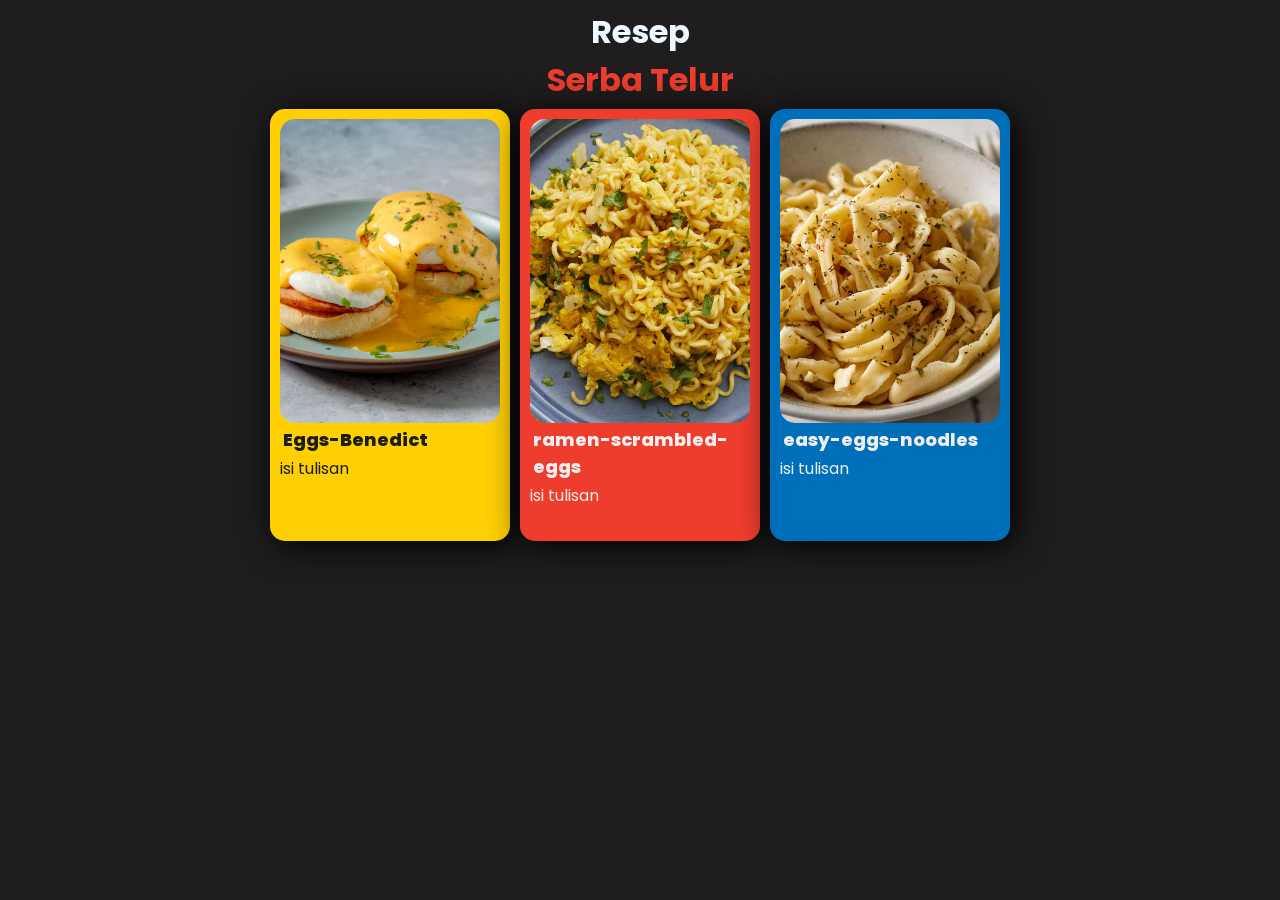
<file: index.html>
<!DOCTYPE html>
<html lang="en">
<head>
    <meta charset="UTF-8">
    <meta name="viewport" content="width=device-width, initial-scale=1.0">
    <title>Resep Serba Telur</title>
    <link rel="stylesheet" href="styles.css">
</head>
<body>
    <h1 class="resep">Resep <h1 class="judul-dua"> Serba Telur</h1> </h1>
    <div class="container">
        <a href="./recipes/eggs-benedict.html" class="card satu">
            <div class="card-image menu1"></div>
            <h2>Eggs-Benedict</h2>
            <p>isi tulisan</p>
        </a>

        <a href="./recipes/ramen-scrambled-eggs.html" class="card dua">
            <div class="card-image menu2"></div>
            <h2>ramen-scrambled-eggs</h2>
            <p>isi tulisan</p>
        </a>

        <a href="./recipes/easy-egg-noodles.html" class="card tiga">
            <div class="card-image menu3"></div>
            <h2>easy-eggs-noodles</h2>
            <p>isi tulisan</p>
        </a>
    </div>

</body>
</html>
</file>
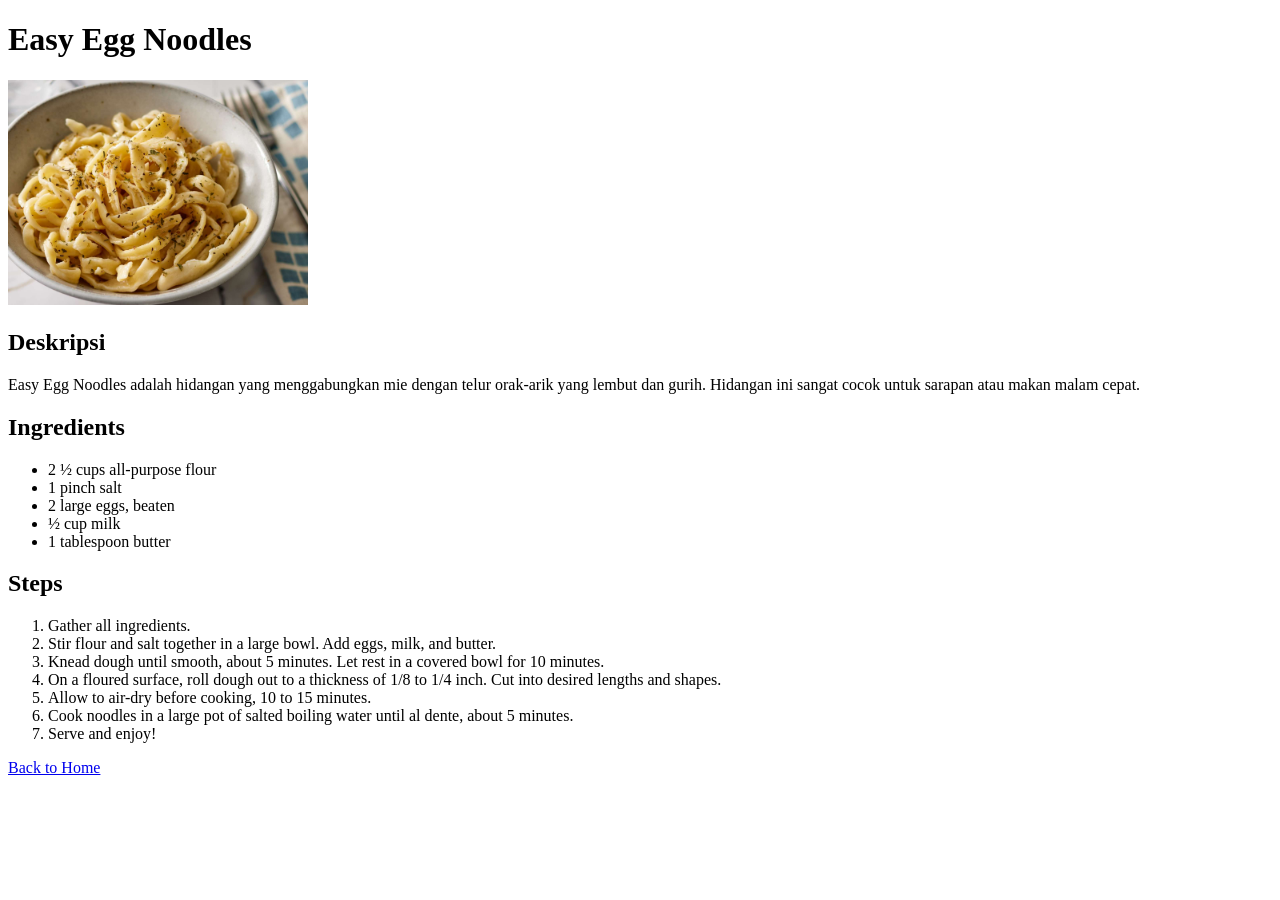
<file: recipes/easy-egg-noodles.html>
<!DOCTYPE html>
<html lang="en">
<head>
    <meta charset="UTF-8">
    <meta name="viewport" content="width=device-width, initial-scale=1.0">
    <title>Easy Egg Noodles</title>
</head>
<body>
    <h1>Easy Egg Noodles</h1>
    <img src="../img/easy-egg-noodles.jpg" alt="Easy Egg Noodles" width="300">
    <h2>Deskripsi</h2>
    <p>Easy Egg Noodles adalah hidangan yang menggabungkan mie dengan telur 
        orak-arik yang lembut dan gurih. Hidangan ini sangat cocok untuk sarapan atau 
        makan malam cepat.</p>
    <h2>Ingredients</h2>
    <ul>
        <li>2 ½ cups all-purpose flour</li>
        <li>1 pinch salt</li>
        <li>2 large eggs, beaten</li>
        <li>½ cup milk</li>
        <li>1 tablespoon butter</li>
    </ul>

    <h2>Steps</h2>
    <ol>
        <li>Gather all ingredients.</li>
        <li>Stir flour and salt together in a large bowl. Add eggs, milk, and butter.</li>
        <li>Knead dough until smooth, about 5 minutes. 
            Let rest in a covered bowl for 10 minutes.</li>
        <li>On a floured surface, 
            roll dough out to a thickness of 1/8 to 1/4 inch. Cut into desired lengths and shapes.</li>
        <li>Allow to air-dry before cooking, 10 to 15 minutes.</li>
        <li>Cook noodles in a large pot of salted 
            boiling water until al dente, about 5 minutes.</li>
        <li>Serve and enjoy!</li>    
    </ol>   
    


    <a href="../index.html">Back to Home</a>
</body>
</html>
</file>
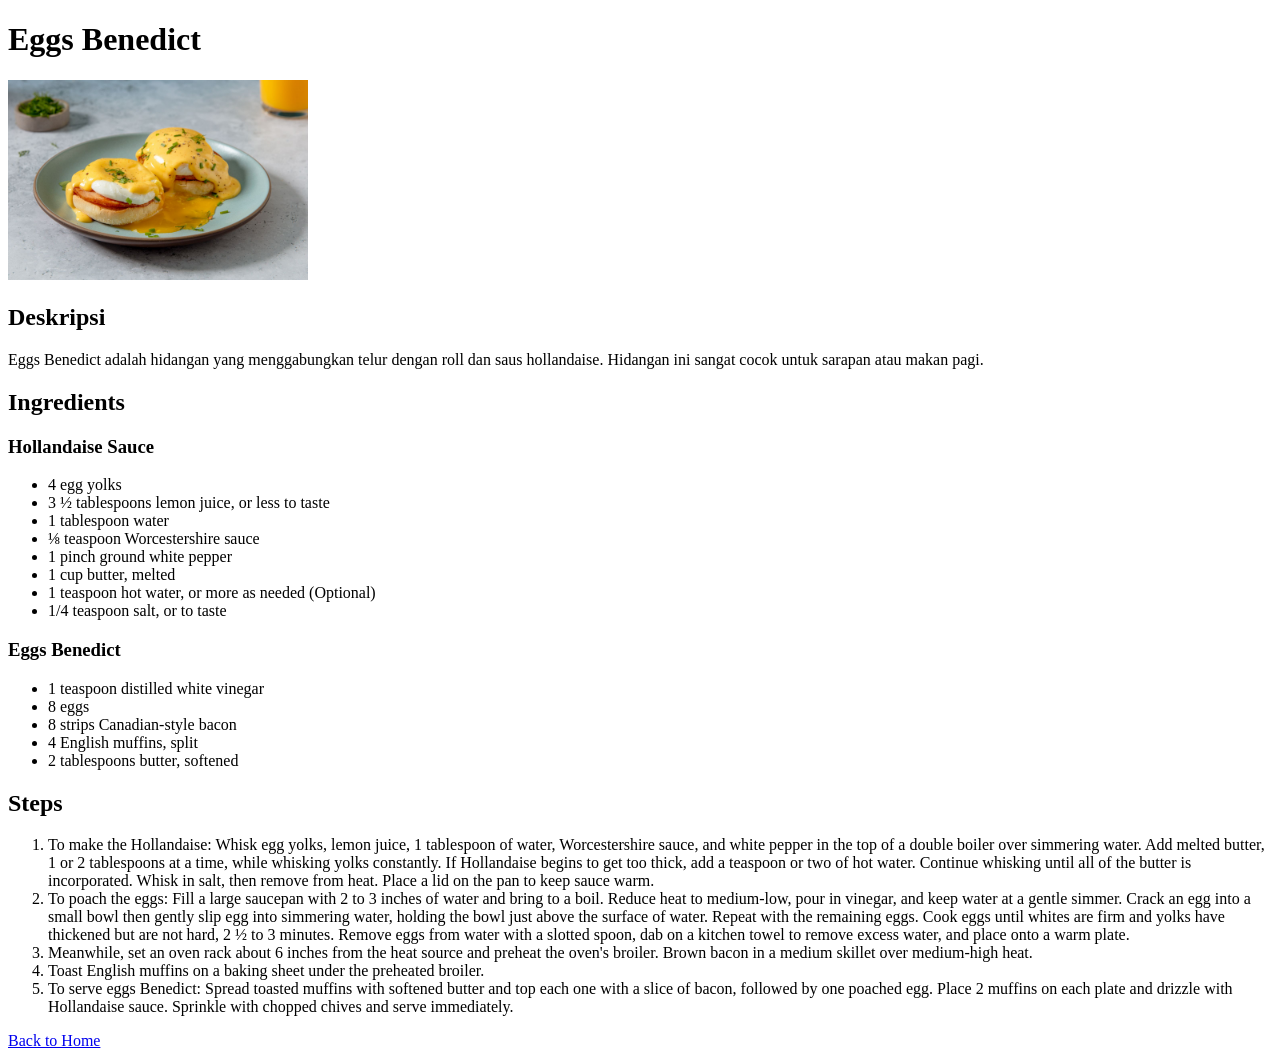
<file: recipes/eggs-benedict.html>
<!DOCTYPE html>
<html lang="en">
<head>
    <meta charset="UTF-8">
    <meta name="viewport" content="width=device-width, initial-scale=1.0">
    <title>Eggs Benedict</title>
</head>
<body>
    <h1>Eggs Benedict</h1>
    <img src="../img/eggs-benedict.jpg" alt="Eggs Benedict" width="300">
    <h2>Deskripsi</h2>
    <p>Eggs Benedict adalah hidangan yang menggabungkan telur dengan roll dan saus hollandaise. Hidangan ini sangat cocok untuk sarapan atau makan pagi.</p>
    <h2>Ingredients</h2>
        <h3>Hollandaise Sauce</h3>
            <ul>
                <li>4 egg yolks</li>
                <li>3 ½ tablespoons lemon juice, or less to taste</li>
                <li>1 tablespoon water</li>
                <li>⅛ teaspoon Worcestershire sauce</li>
                <li>1 pinch ground white pepper</li>
                <li>1 cup butter, melted</li>
                <li>1 teaspoon hot water, or more as needed (Optional)</li>
                <li>1/4 teaspoon salt, or to taste</li>    
            </ul>
        <h3>Eggs Benedict</h3>
            <ul>
                <li>1 teaspoon distilled white vinegar</li>
                <li>8 eggs</li>
                <li>8 strips Canadian-style bacon</li>
                <li>4 English muffins, split</li>
                <li>2 tablespoons butter, softened</li>
            </ul>
    <h2>Steps</h2>
    <ol>
        <li>To make the Hollandaise: Whisk egg yolks, lemon juice, 1 tablespoon of water, 
            Worcestershire sauce, and white pepper in the top of a double boiler over 
            simmering water. Add melted butter, 1 or 2 tablespoons at a time, 
            while whisking yolks constantly. 
            If Hollandaise begins to get too thick, add a teaspoon or two of hot water. 
            Continue whisking until all of the butter is incorporated. 
            Whisk in salt, then remove from heat. Place a lid on the pan to keep sauce warm.</li>
        <li>To poach the eggs: Fill a large saucepan with 2 to 3 inches of water and 
            bring to a boil. Reduce heat to medium-low, pour in vinegar, 
            and keep water at a gentle simmer. Crack an egg into a small bowl 
            then gently slip egg into simmering water, holding the bowl just 
            above the surface of water. Repeat with the remaining eggs. 
            Cook eggs until whites are firm and yolks have thickened but are not hard, 
            2 ½ to 3 minutes. Remove eggs from water with a slotted spoon, 
            dab on a kitchen towel to remove excess water, and place onto a warm plate.</li>
        <li>Meanwhile, set an oven rack about 6 inches from the heat source 
            and preheat the oven's broiler. 
            Brown bacon in a medium skillet over medium-high heat.</li>
        <li>Toast English muffins on a baking sheet under the preheated broiler.</li>
        <li>To serve eggs Benedict: Spread toasted muffins with softened butter 
            and top each one with a slice of bacon, followed by one poached egg. 
            Place 2 muffins on each plate and drizzle with Hollandaise sauce. 
            Sprinkle with chopped chives and serve immediately.</li>
    </ol>   
    


    <a href="../index.html">Back to Home</a>
</body>
</html>
</file>
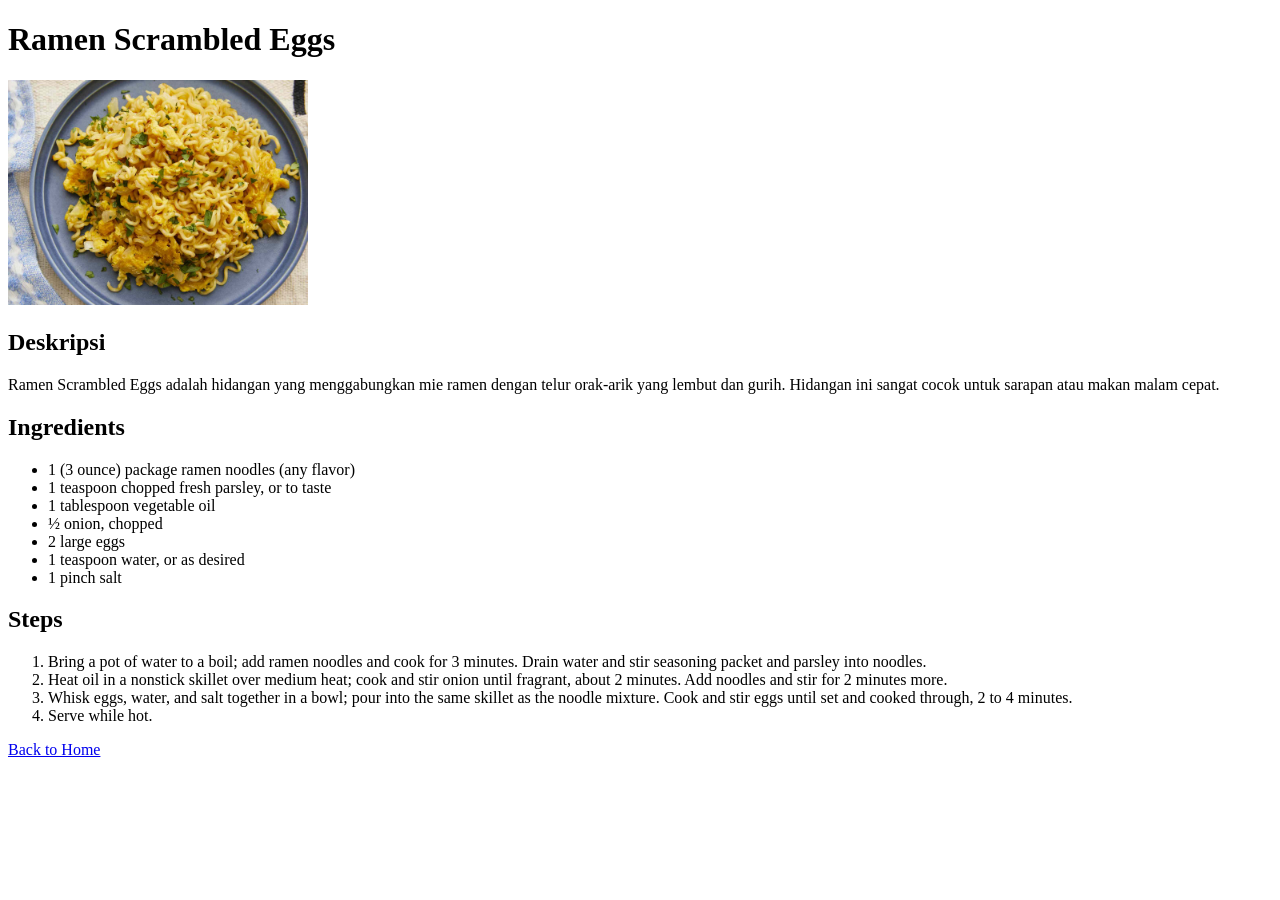
<file: recipes/ramen-scrambled-eggs.html>
<!DOCTYPE html>
<html lang="en">
<head>
    <meta charset="UTF-8">
    <meta name="viewport" content="width=device-width, initial-scale=1.0">
    <title>Ramen Scrambled Eggs</title>
</head>
<body>
    <h1>Ramen Scrambled Eggs</h1>
        <img src="../img/ramen-scrambled-eggs.jpg" alt="Ramen Scrambled Eggs" width="300">
        <h2>Deskripsi</h2>
            <p>Ramen Scrambled Eggs adalah hidangan yang menggabungkan mie ramen dengan telur 
            orak-arik yang lembut dan gurih. Hidangan ini sangat cocok untuk sarapan atau 
            makan malam cepat.</p>
         <h2>Ingredients</h2>
            <ul>
                <li>1 (3 ounce) package ramen noodles (any flavor)</li>
                <li>1 teaspoon chopped fresh parsley, or to taste</li>
                <li>1 tablespoon vegetable oil</li>
                <li>½ onion, chopped</li>
                <li>2 large eggs</li>
                <li>1 teaspoon water, or as desired</li>
                <li>1 pinch salt</li>
            </ul>
        <h2>Steps</h2>
        <ol>
            <li>Bring a pot of water to a boil; add ramen noodles and cook for 3 minutes. 
                Drain water and stir seasoning packet and parsley into noodles.</li>
            <li>Heat oil in a nonstick skillet over medium heat; 
                cook and stir onion until fragrant, about 2 minutes. 
                Add noodles and stir for 2 minutes more.</li>
            <li>Whisk eggs, water, and salt together in a bowl; 
                pour into the same skillet as the noodle mixture. 
                Cook and stir eggs until set and cooked through, 2 to 4 minutes.</li>
            <li>Serve while hot.</li>
        </ol>   
    


    <a href="../index.html">Back to Home</a>
</body>
</html>
</file>
<file: styles.css>
@import url('https://fonts.googleapis.com/css2?family=Poppins:wght@400;500;600;700;800&display=swap');

* {
    box-sizing: border-box;
    font-family: "Poppins", sans-serif;
}

body {
    background-color: #1f1d1d;
}

a:any-link {
    text-decoration: none;
}

h1 {
    text-align: center;
    color: aliceblue;
    margin: 0px;
    padding: 0px;
    /* outline: 3px red solid; */
}

.judul-dua {
    color: #ee3d2d;
}

h2 {
    margin: 3px;
    font-size: 18px;
    font-weight: 750;
}

p {
    margin: 0;
}

.container {
    display: flex;
    flex-direction: row;
    flex-wrap: wrap;
    justify-content: center;
}

.card {
    display: block;

    box-shadow: 5px 5px 35px black;
    margin: 5px;
    padding: 10px;

    border-radius: 15px;

    width: 15rem;
    height: 27rem;

    text-align: start;

    transition: transform 0.2s ease;
}

.card:hover {
    cursor: pointer;
    transform: scale(1.04);
}

.card.satu {
    background-color: #fecf03;
    color: #1a1f1b;
}

.card.dua {
    background-color: #ee3d2d;
    color: #eee;
}

.card.tiga {
    background-color: #006fb9;
    color: #eee;
}

.card-image {
    width: 100%;
    height: 19rem;

    background-size: cover;
    background-position: center;

    border-radius: 15px;
}

.menu1 {
    background-image: url('./img/eggs-benedict.jpg');
}

.menu2 {
    background-image: url('./img/ramen-scrambled-eggs.jpg');
}

.menu3 {
    background-image: url('./img/easy-egg-noodles.jpg');
}
</file>
